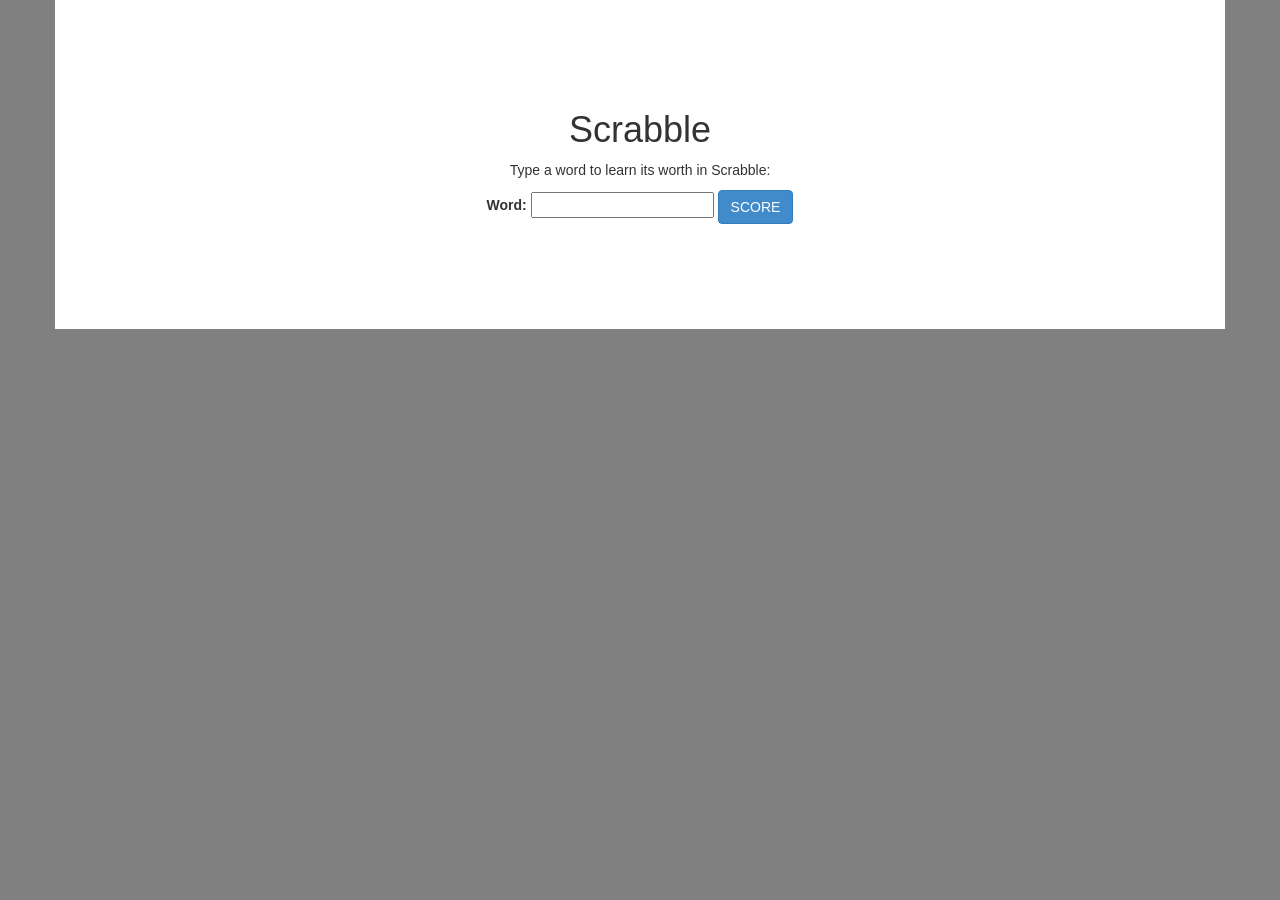
<file: index.html>
<!DOCTYPE html>
<html>
  <head>
    <link href="css/bootstrap.css" rel="stylesheet" type="text/css">
    <link href="css/styles.css" rel="stylesheet" type="text/css">
    <script src="js/jquery-1.11.1.js"></script>
    <script src="js/scripts.js"></script>
  </head>

  <body>
    <div class="container">

      <h1>Scrabble</h1>
      <p class="intro">Type a word to learn its worth in Scrabble:</p>

      <form id="scrabble-form">
        <div class="form-group">
          <label for="scrabble-word">Word:</label>
          <input type="text" id="scrabble-word">
          <button type="submit" class="btn btn-primary">SCORE</button>
        </div>
      </form>

      <div id="results"></div>
    </div>
  </body>
</html>
</file>
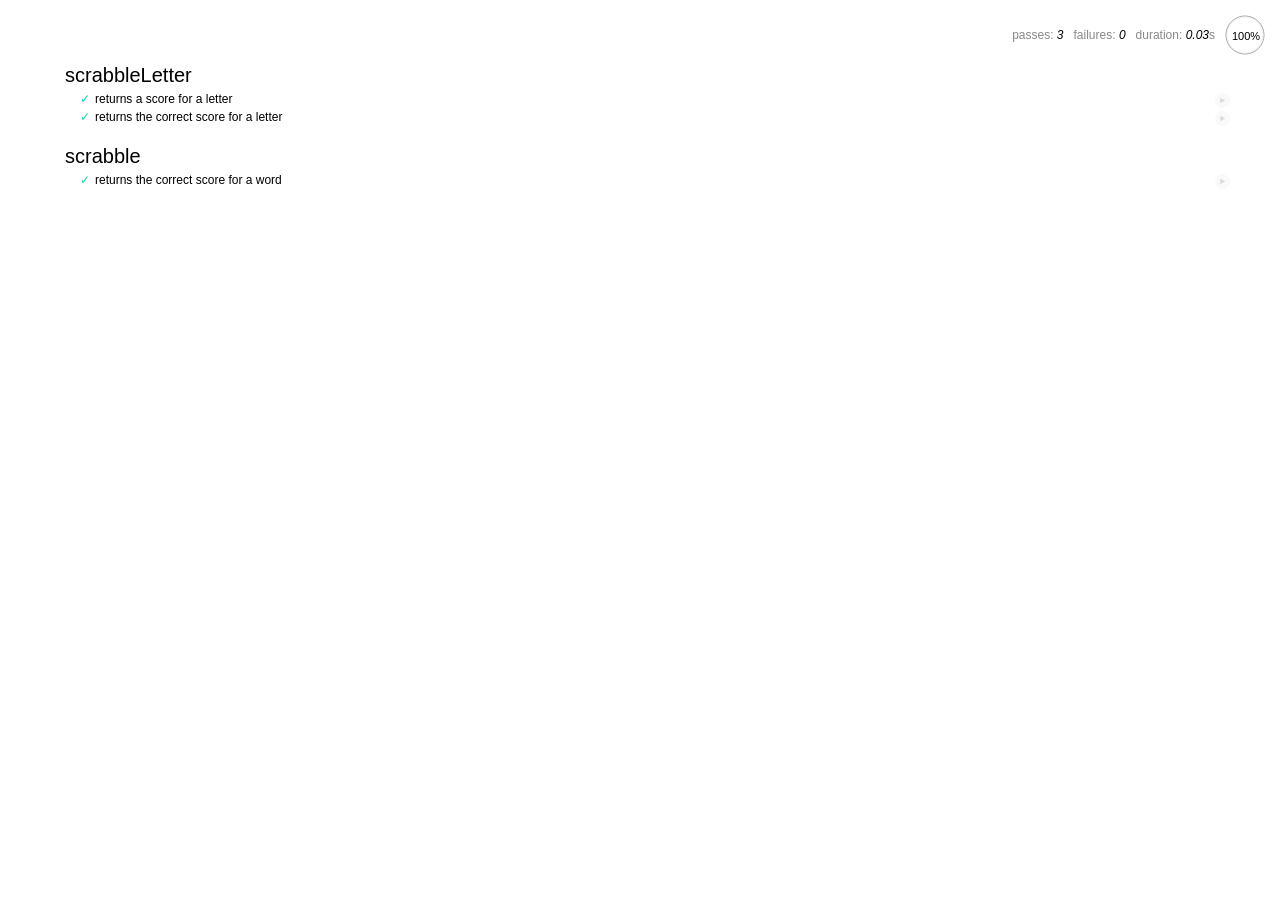
<file: specs/spec-runner.html>
<html>
<head>
  <title>Mocha spec runner</title>
  <link rel="stylesheet" href="mocha.css">
</head>
<body>
  <div id="mocha"></div>
  <script src="../js/jquery-1.11.1.js"></script>
  <script src="../js/scripts.js"></script>
  <script src="mocha.js"></script>
  <script src="chai.js"></script>
  <script>mocha.setup('bdd');</script>
  <script src="spec.js"></script>
  <script>
    should = chai.should();
    mocha.checkLeaks();
    mocha.globals(['jQuery']);
    mocha.run();
  </script>
</body>
</html>
</file>
<file: css/styles.css>
.container {
  text-align: center;
  background-color: white;
  padding: 90px 90px 90px 90px;
  vertical-align: center;
}

body {
  background-color: gray;
}
</file>
<file: specs/mocha.css>
@charset "utf-8";

body {
  margin:0;
}

#mocha {
  font: 20px/1.5 "Helvetica Neue", Helvetica, Arial, sans-serif;
  margin: 60px 50px;
}

#mocha ul,
#mocha li {
  margin: 0;
  padding: 0;
}

#mocha ul {
  list-style: none;
}

#mocha h1,
#mocha h2 {
  margin: 0;
}

#mocha h1 {
  margin-top: 15px;
  font-size: 1em;
  font-weight: 200;
}

#mocha h1 a {
  text-decoration: none;
  color: inherit;
}

#mocha h1 a:hover {
  text-decoration: underline;
}

#mocha .suite .suite h1 {
  margin-top: 0;
  font-size: .8em;
}

#mocha .hidden {
  display: none;
}

#mocha h2 {
  font-size: 12px;
  font-weight: normal;
  cursor: pointer;
}

#mocha .suite {
  margin-left: 15px;
}

#mocha .test {
  margin-left: 15px;
  overflow: hidden;
}

#mocha .test.pending:hover h2::after {
  content: '(pending)';
  font-family: arial, sans-serif;
}

#mocha .test.pass.medium .duration {
  background: #c09853;
}

#mocha .test.pass.slow .duration {
  background: #b94a48;
}

#mocha .test.pass::before {
  content: '✓';
  font-size: 12px;
  display: block;
  float: left;
  margin-right: 5px;
  color: #00d6b2;
}

#mocha .test.pass .duration {
  font-size: 9px;
  margin-left: 5px;
  padding: 2px 5px;
  color: #fff;
  -webkit-box-shadow: inset 0 1px 1px rgba(0,0,0,.2);
  -moz-box-shadow: inset 0 1px 1px rgba(0,0,0,.2);
  box-shadow: inset 0 1px 1px rgba(0,0,0,.2);
  -webkit-border-radius: 5px;
  -moz-border-radius: 5px;
  -ms-border-radius: 5px;
  -o-border-radius: 5px;
  border-radius: 5px;
}

#mocha .test.pass.fast .duration {
  display: none;
}

#mocha .test.pending {
  color: #0b97c4;
}

#mocha .test.pending::before {
  content: '◦';
  color: #0b97c4;
}

#mocha .test.fail {
  color: #c00;
}

#mocha .test.fail pre {
  color: black;
}

#mocha .test.fail::before {
  content: '✖';
  font-size: 12px;
  display: block;
  float: left;
  margin-right: 5px;
  color: #c00;
}

#mocha .test pre.error {
  color: #c00;
  max-height: 300px;
  overflow: auto;
}

/**
 * (1): approximate for browsers not supporting calc
 * (2): 42 = 2*15 + 2*10 + 2*1 (padding + margin + border)
 *      ^^ seriously
 */
#mocha .test pre {
  display: block;
  float: left;
  clear: left;
  font: 12px/1.5 monaco, monospace;
  margin: 5px;
  padding: 15px;
  border: 1px solid #eee;
  max-width: 85%; /*(1)*/
  max-width: calc(100% - 42px); /*(2)*/
  word-wrap: break-word;
  border-bottom-color: #ddd;
  -webkit-border-radius: 3px;
  -webkit-box-shadow: 0 1px 3px #eee;
  -moz-border-radius: 3px;
  -moz-box-shadow: 0 1px 3px #eee;
  border-radius: 3px;
}

#mocha .test h2 {
  position: relative;
}

#mocha .test a.replay {
  position: absolute;
  top: 3px;
  right: 0;
  text-decoration: none;
  vertical-align: middle;
  display: block;
  width: 15px;
  height: 15px;
  line-height: 15px;
  text-align: center;
  background: #eee;
  font-size: 15px;
  -moz-border-radius: 15px;
  border-radius: 15px;
  -webkit-transition: opacity 200ms;
  -moz-transition: opacity 200ms;
  transition: opacity 200ms;
  opacity: 0.3;
  color: #888;
}

#mocha .test:hover a.replay {
  opacity: 1;
}

#mocha-report.pass .test.fail {
  display: none;
}

#mocha-report.fail .test.pass {
  display: none;
}

#mocha-report.pending .test.pass,
#mocha-report.pending .test.fail {
  display: none;
}
#mocha-report.pending .test.pass.pending {
  display: block;
}

#mocha-error {
  color: #c00;
  font-size: 1.5em;
  font-weight: 100;
  letter-spacing: 1px;
}

#mocha-stats {
  position: fixed;
  top: 15px;
  right: 10px;
  font-size: 12px;
  margin: 0;
  color: #888;
  z-index: 1;
}

#mocha-stats .progress {
  float: right;
  padding-top: 0;
}

#mocha-stats em {
  color: black;
}

#mocha-stats a {
  text-decoration: none;
  color: inherit;
}

#mocha-stats a:hover {
  border-bottom: 1px solid #eee;
}

#mocha-stats li {
  display: inline-block;
  margin: 0 5px;
  list-style: none;
  padding-top: 11px;
}

#mocha-stats canvas {
  width: 40px;
  height: 40px;
}

#mocha code .comment { color: #ddd; }
#mocha code .init { color: #2f6fad; }
#mocha code .string { color: #5890ad; }
#mocha code .keyword { color: #8a6343; }
#mocha code .number { color: #2f6fad; }

@media screen and (max-device-width: 480px) {
  #mocha {
    margin: 60px 0px;
  }

  #mocha #stats {
    position: absolute;
  }
}
</file>
